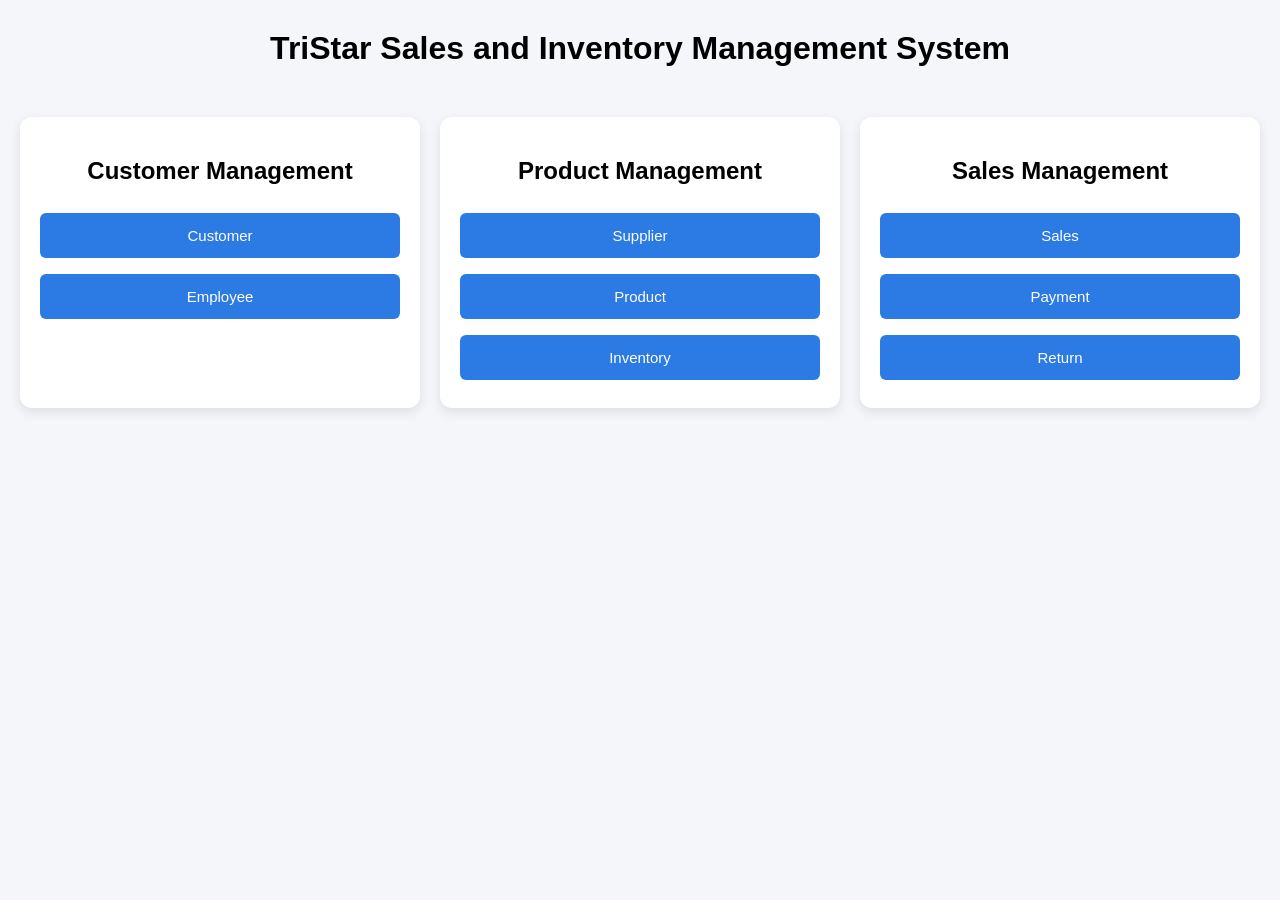
<file: index.html>
<!DOCTYPE html>
<html>
<head>
<title>TriStar Sales and Inventory System</title>
<link rel="stylesheet" href="style.css">
</head>

<body>

<h1>TriStar Sales and Inventory Management System</h1>

<div class="dashboard">

    <div class="card">
        <h2>Customer Management</h2>
        <button onclick="location.href='customer.html'">Customer</button>
        <button onclick="location.href='employee.html'">Employee</button>
    </div>

    <div class="card">
        <h2>Product Management</h2>
        <button onclick="location.href='supplier.html'">Supplier</button>
        <button onclick="location.href='product.html'">Product</button>
        <button onclick="location.href='inventory.html'">Inventory</button>
    </div>

    <div class="card">
        <h2>Sales Management</h2>
        <button onclick="location.href='sales.html'">Sales</button>
        <button onclick="location.href='payment.html'">Payment</button>
        <button onclick="location.href='return.html'">Return</button>
    </div>

</div>

</body>
</html>
</file>
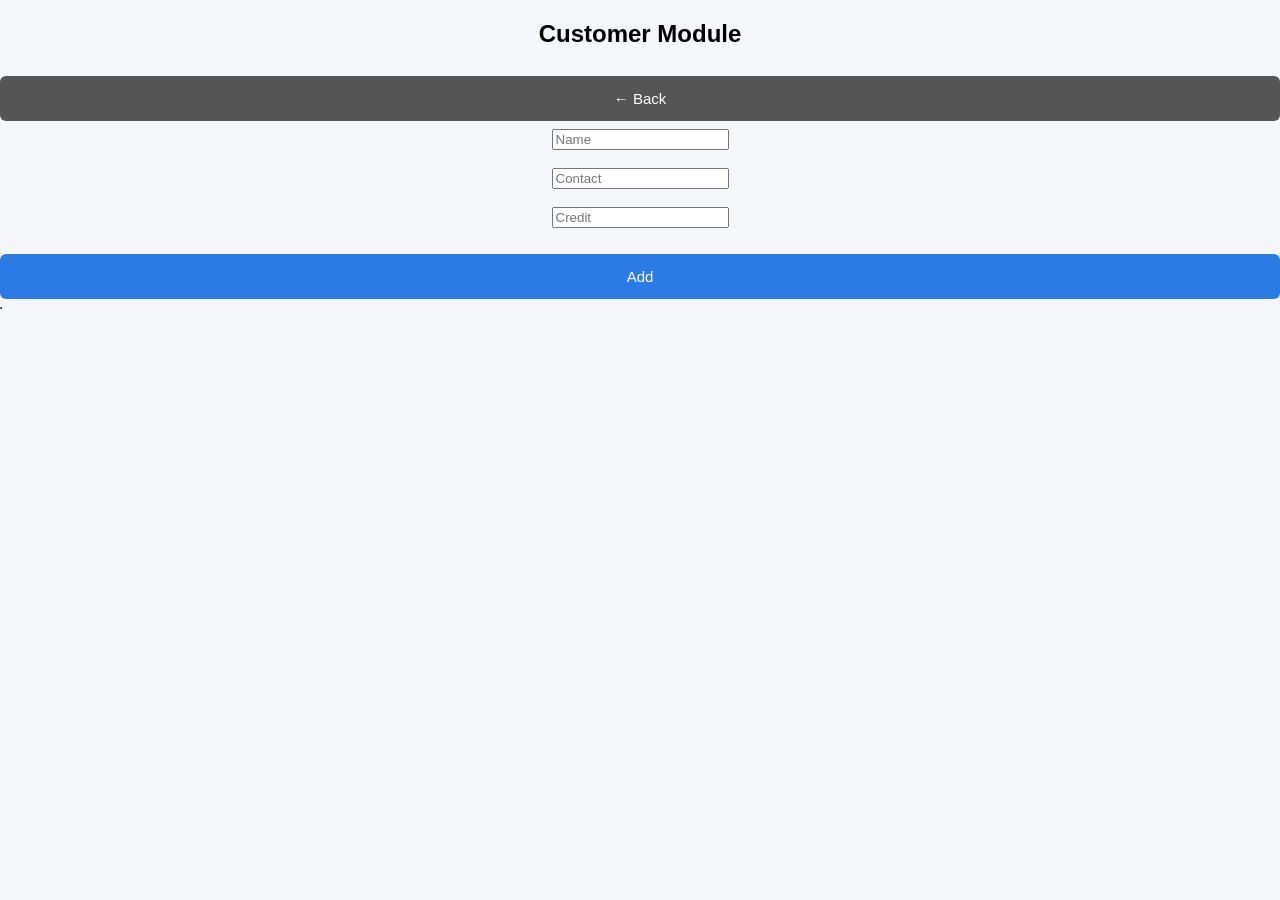
<file: customer.html>
<!DOCTYPE html>
<html>
<head>
<link rel="stylesheet" href="style.css">
</head>
<body>

<h2>Customer Module</h2>

<button class="back-btn" onclick="location.href='index.html'">← Back</button>

<form onsubmit="addCustomer(event)">
<input id="name" placeholder="Name"><br><br>
<input id="contact" placeholder="Contact"><br><br>
<input id="credit" placeholder="Credit"><br><br>
<button>Add</button>
</form>

<table border="1">
<tbody id="table"></tbody>
</table>

<script src="core.js"></script>
<script>

function load(){
let data = getData("customer")
let table = document.getElementById("table")
table.innerHTML=""

data.forEach(d=>{
table.innerHTML+=`
<tr>
<td>${d.CustomerID}</td>
<td>${d.Name}</td>
<td>${d.ContactInfo}</td>
<td>${d.CreditStatus}</td>
<td><button onclick="del(${d.CustomerID})">Delete</button></td>
</tr>`
})
}

function addCustomer(e){
e.preventDefault()

let data = getData("customer")

data.push({
CustomerID: generateID(data,"CustomerID"),
Name: name.value,
ContactInfo: contact.value,
CreditStatus: credit.value
})

saveData("customer",data)
load()
}

function del(id){
let data = getData("customer").filter(d=>d.CustomerID!=id)
saveData("customer",data)
load()
}

load()

</script>
</body>
</html>
</file>
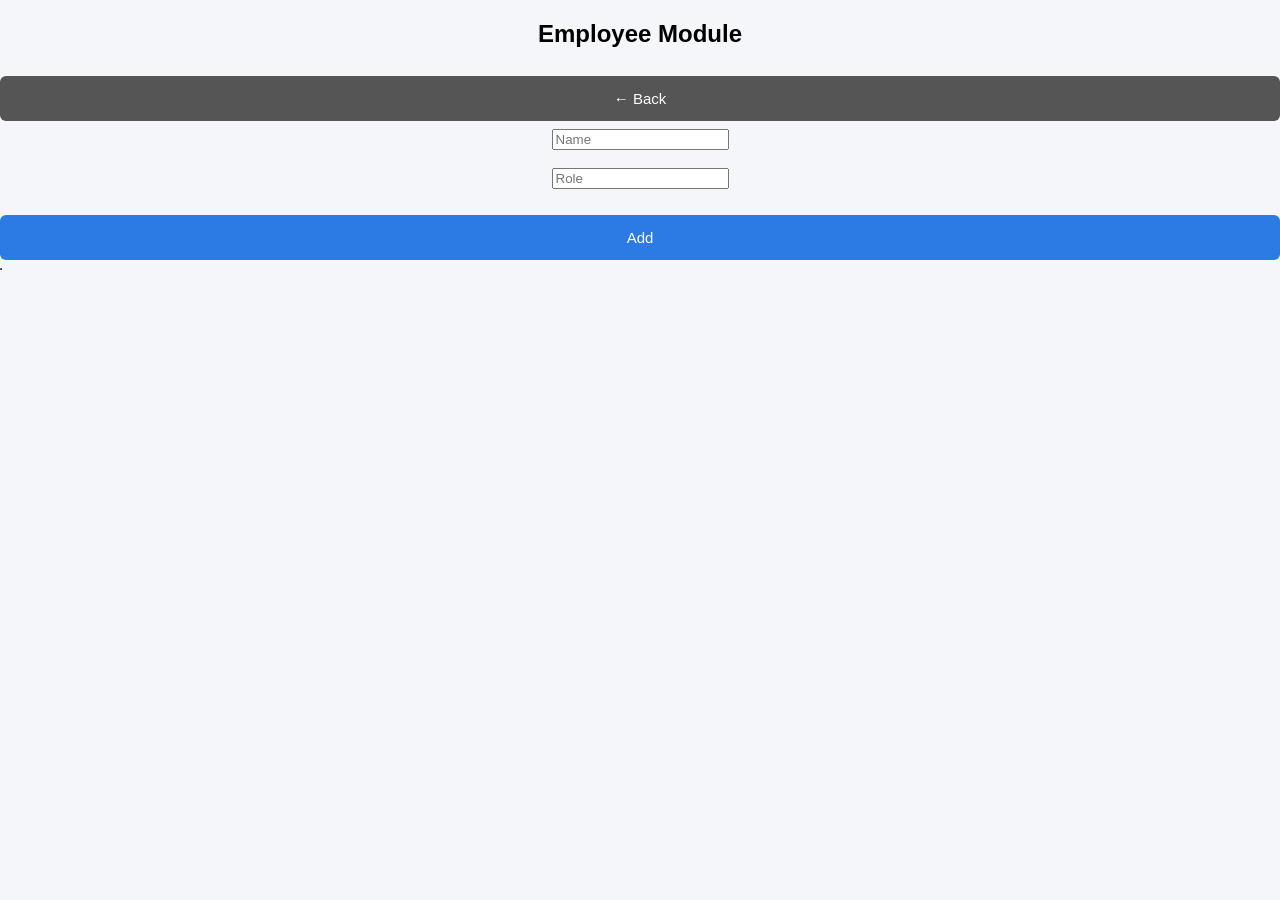
<file: employee.html>
<!DOCTYPE html>
<html>
<head>
<link rel="stylesheet" href="style.css">
</head>
<body>

<h2>Employee Module</h2>
<button class="back-btn" onclick="location.href='index.html'">← Back</button>

<form onsubmit="addEmployee(event)">
<input id="name" placeholder="Name"><br><br>
<input id="role" placeholder="Role"><br><br>
<button>Add</button>
</form>

<table border="1">
<tbody id="table"></tbody>
</table>

<script src="core.js"></script>
<script>
function load(){
let data = getData("employee")
table.innerHTML=""

data.forEach(d=>{
table.innerHTML+=`
<tr>
<td>${d.EmployeeID}</td>
<td>${d.Name}</td>
<td>${d.Role}</td>
<td><button onclick="del(${d.EmployeeID})">Delete</button></td>
</tr>`
})
}

function addEmployee(e){
e.preventDefault()
let data = getData("employee")

data.push({
EmployeeID: generateID(data,"EmployeeID"),
Name: name.value,
Role: role.value
})

saveData("employee",data)
load()
}

function del(id){
saveData("employee", getData("employee").filter(d=>d.EmployeeID!=id))
load()
}

load()
</script>

</body>
</html>
</file>
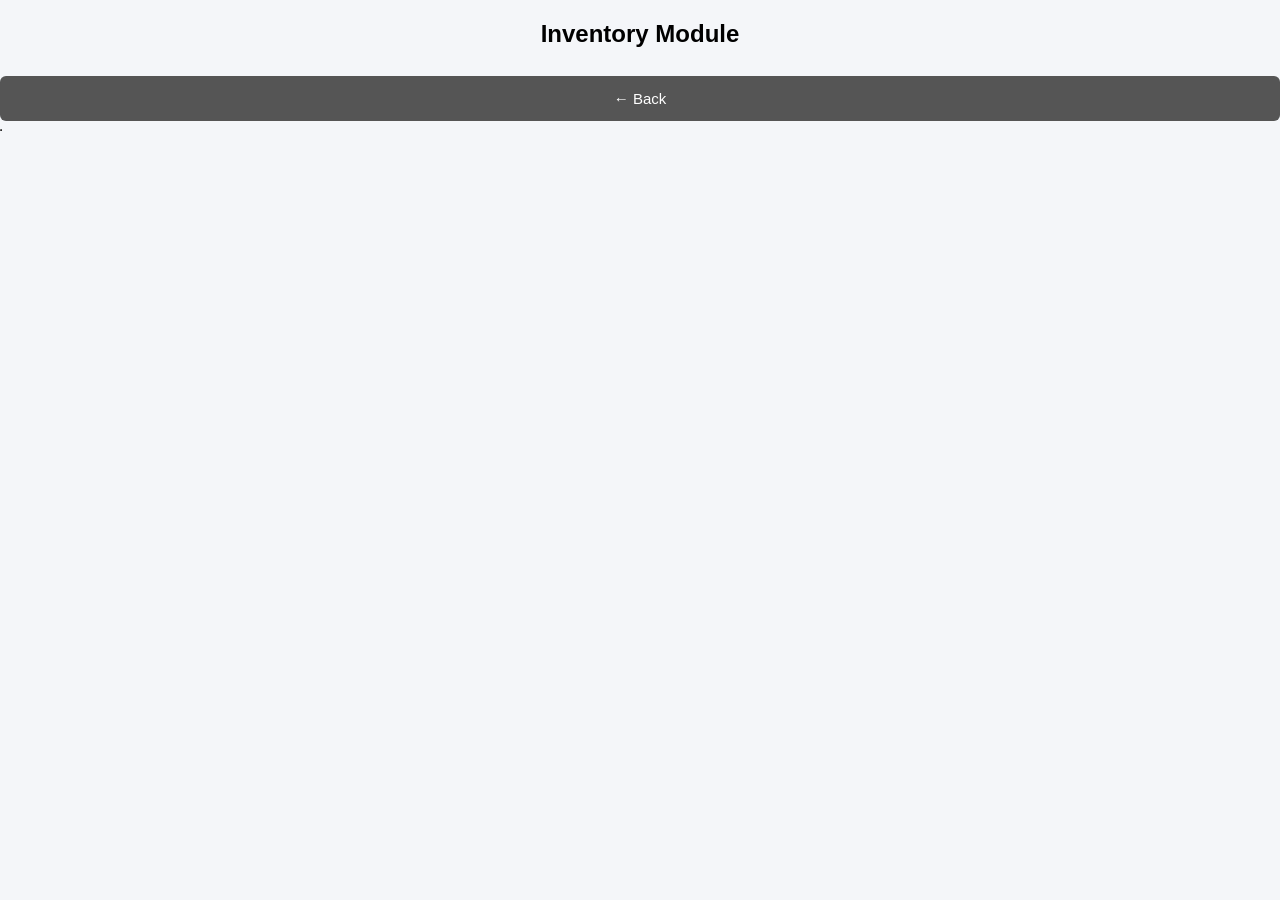
<file: inventory.html>
<!DOCTYPE html>
<html>
<head>
<link rel="stylesheet" href="style.css">
</head>
<body>

<h2>Inventory Module</h2>
<button class="back-btn" onclick="location.href='index.html'">← Back</button>

<table border="1">
<tbody id="table"></tbody>
</table>

<script src="core.js"></script>
<script>
function load(){
let inventory = getData("inventory")
let products = getData("product")

table.innerHTML=""

inventory.forEach(inv=>{
let product = products.find(p=>p.ProductID==inv.ProductID)

table.innerHTML+=`
<tr>
<td>${inv.InventoryID}</td>
<td>${product ? product.Name : "N/A"}</td>
<td>${inv.QuantityInStock}</td>
<td>
<button onclick="add(${inv.InventoryID})">➕</button>
<button onclick="minus(${inv.InventoryID})">➖</button>
</td>
<td><button onclick="del(${inv.InventoryID})">Delete</button></td>
</tr>`
})
}

function add(id){
let data = getData("inventory")
data.find(d=>d.InventoryID==id).QuantityInStock++
saveData("inventory",data)
load()
}

function minus(id){
let data = getData("inventory")
let item = data.find(d=>d.InventoryID==id)
if(item.QuantityInStock>0) item.QuantityInStock--
saveData("inventory",data)
load()
}

function del(id){
let inventory = getData("inventory")
let item = inventory.find(i=>i.InventoryID==id)

saveData("inventory", inventory.filter(i=>i.InventoryID!=id))
saveData("product", getData("product").filter(p=>p.ProductID!=item.ProductID))

load()
}

load()
</script>

</body>
</html>
</file>
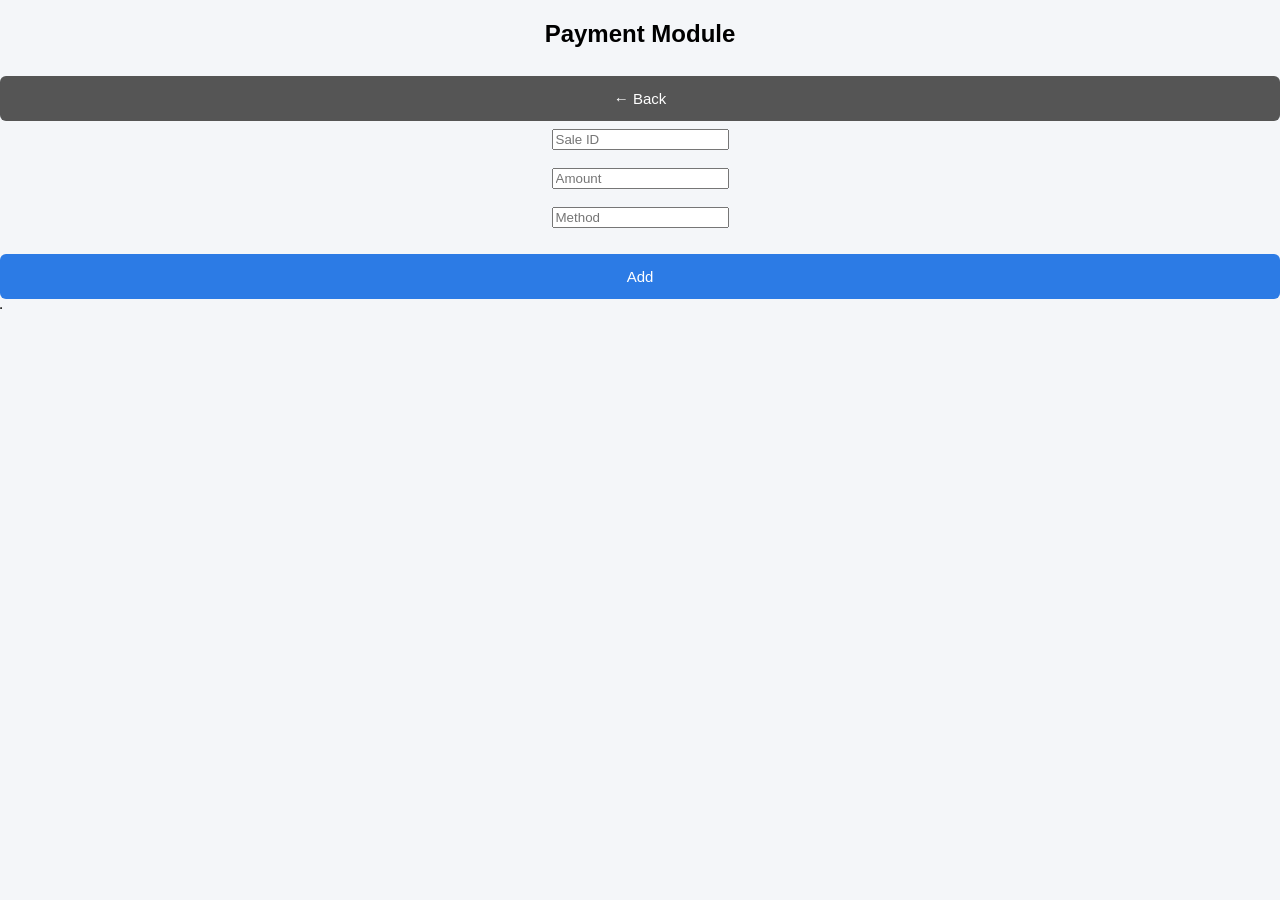
<file: payment.html>
<!DOCTYPE html>
<html>
<head>
<link rel="stylesheet" href="style.css">
</head>
<body>

<h2>Payment Module</h2>
<button class="back-btn" onclick="location.href='index.html'">← Back</button>

<form onsubmit="addPayment(event)">
<input id="sale" placeholder="Sale ID"><br><br>
<input id="amount" placeholder="Amount"><br><br>
<input id="method" placeholder="Method"><br><br>
<button>Add</button>
</form>

<table border="1">
<tbody id="table"></tbody>
</table>

<script src="core.js"></script>
<script>
function load(){
let data = getData("payment")
table.innerHTML=""

data.forEach(d=>{
table.innerHTML+=`
<tr>
<td>${d.PaymentID}</td>
<td>${d.SaleID}</td>
<td>${d.Amount}</td>
<td>${d.Method}</td>
<td><button onclick="del(${d.PaymentID})">Delete</button></td>
</tr>`
})
}

function addPayment(e){
e.preventDefault()
let data = getData("payment")

data.push({
PaymentID: generateID(data,"PaymentID"),
SaleID: sale.value,
Amount: amount.value,
Method: method.value
})

saveData("payment",data)
load()
}

function del(id){
saveData("payment", getData("payment").filter(d=>d.PaymentID!=id))
load()
}

load()
</script>

</body>
</html>
</file>
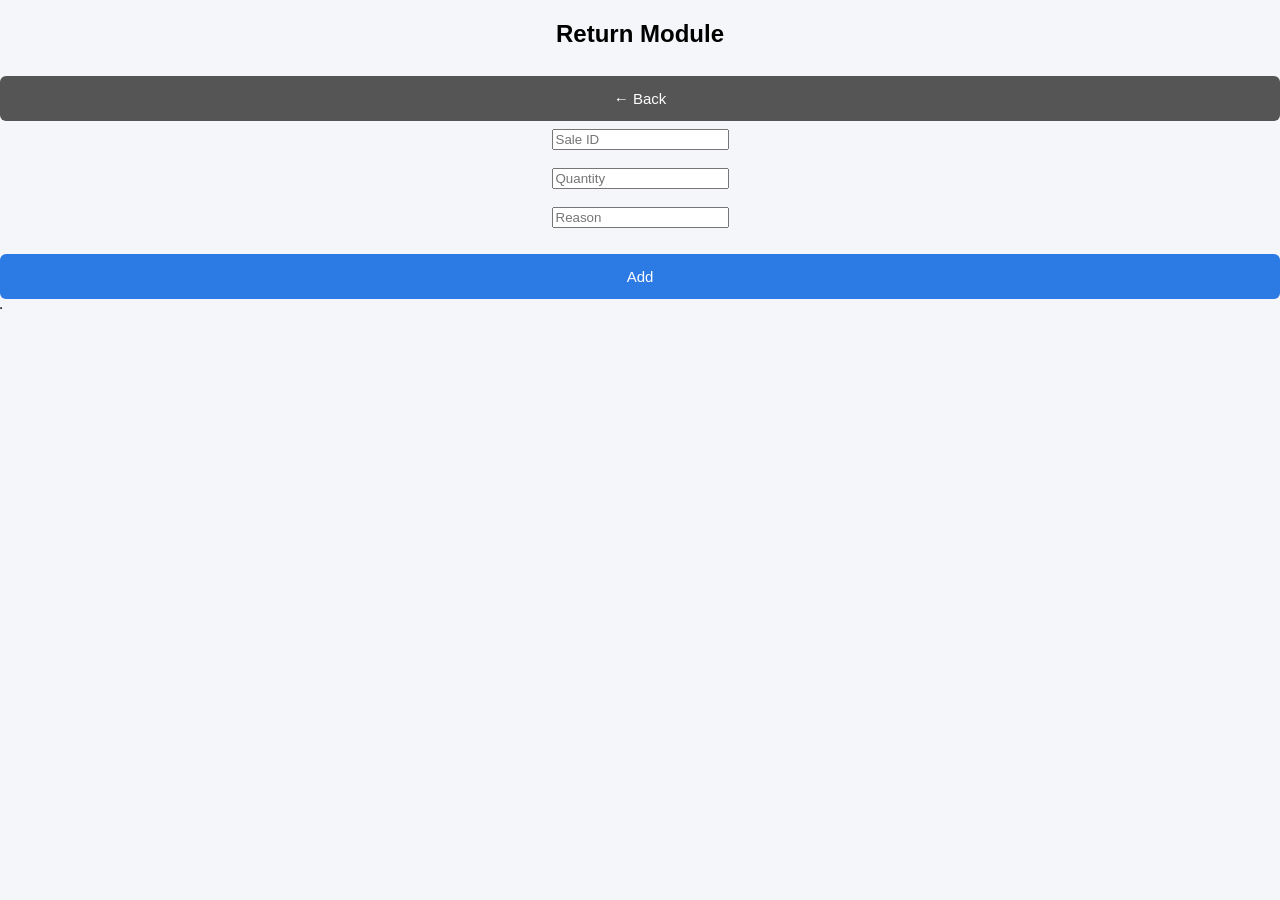
<file: return.html>
<!DOCTYPE html>
<html>
<head>
<link rel="stylesheet" href="style.css">
</head>
<body>

<h2>Return Module</h2>
<button class="back-btn" onclick="location.href='index.html'">← Back</button>

<form onsubmit="addReturn(event)">
<input id="sale" placeholder="Sale ID"><br><br>
<input id="qty" placeholder="Quantity"><br><br>
<input id="reason" placeholder="Reason"><br><br>
<button>Add</button>
</form>

<table border="1">
<tbody id="table"></tbody>
</table>

<script src="core.js"></script>
<script>
function load(){
let data = getData("returntable")
table.innerHTML=""

data.forEach(d=>{
table.innerHTML+=`
<tr>
<td>${d.ReturnID}</td>
<td>${d.SaleID}</td>
<td>${d.Quantity}</td>
<td>${d.Reason}</td>
<td><button onclick="del(${d.ReturnID})">Delete</button></td>
</tr>`
})
}

function addReturn(e){
e.preventDefault()
let data = getData("returntable")

data.push({
ReturnID: generateID(data,"ReturnID"),
SaleID: sale.value,
Quantity: qty.value,
Reason: reason.value
})

saveData("returntable",data)
load()
}

function del(id){
saveData("returntable", getData("returntable").filter(d=>d.ReturnID!=id))
load()
}

load()
</script>

</body>
</html>
</file>
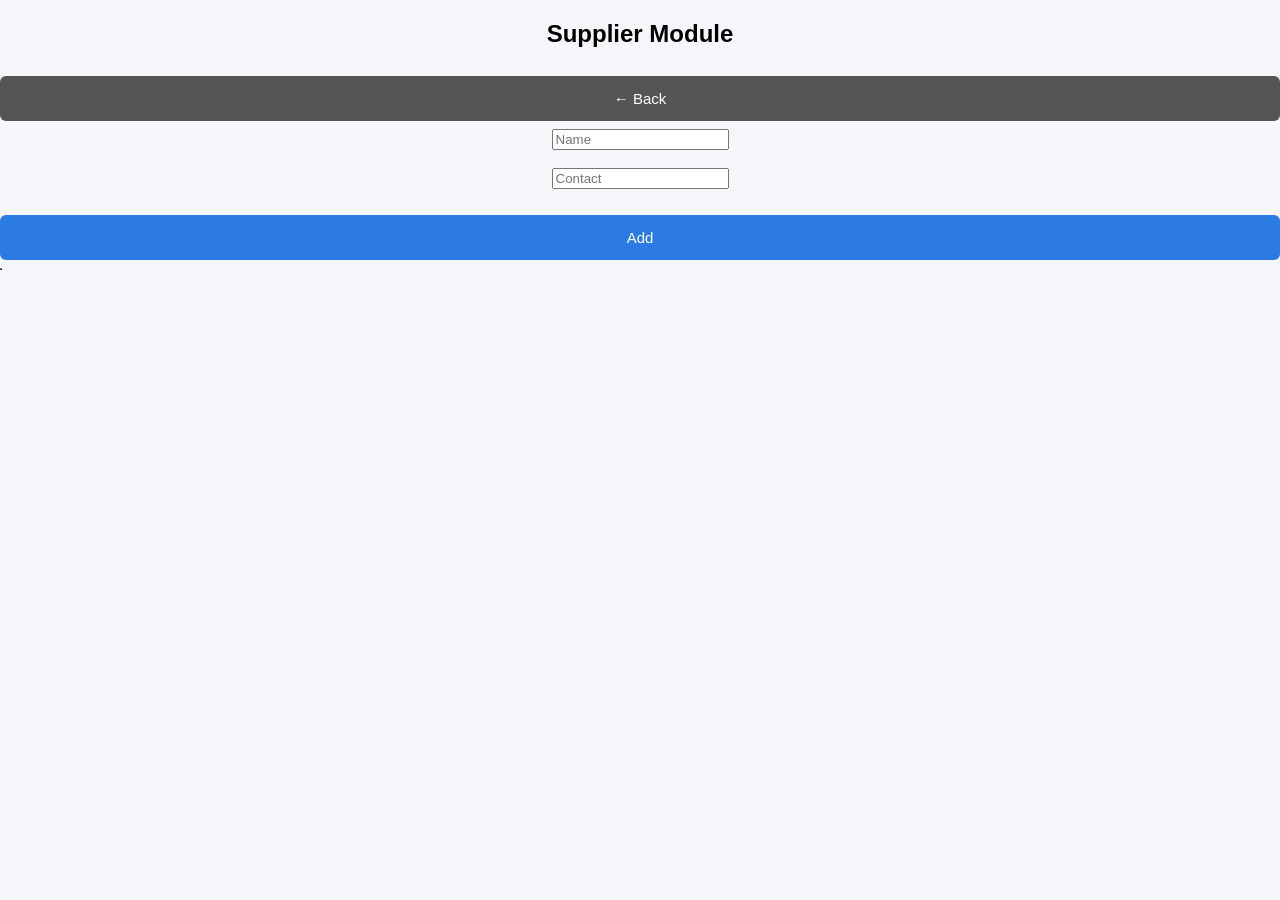
<file: supplier.html>
<!DOCTYPE html>
<html>
<head>
<link rel="stylesheet" href="style.css">
</head>
<body>

<h2>Supplier Module</h2>
<button class="back-btn" onclick="location.href='index.html'">← Back</button>

<form onsubmit="addSupplier(event)">
<input id="name" placeholder="Name"><br><br>
<input id="contact" placeholder="Contact"><br><br>
<button>Add</button>
</form>

<table border="1">
<tbody id="table"></tbody>
</table>

<script src="core.js"></script>
<script>
function load(){
let data = getData("supplier")
table.innerHTML=""

data.forEach(d=>{
table.innerHTML+=`
<tr>
<td>${d.SupplierID}</td>
<td>${d.Name}</td>
<td>${d.ContactInfo}</td>
<td><button onclick="del(${d.SupplierID})">Delete</button></td>
</tr>`
})
}

function addSupplier(e){
e.preventDefault()
let data = getData("supplier")

data.push({
SupplierID: generateID(data,"SupplierID"),
Name: name.value,
ContactInfo: contact.value
})

saveData("supplier",data)
load()
}

function del(id){
saveData("supplier", getData("supplier").filter(d=>d.SupplierID!=id))
load()
}

load()
</script>

</body>
</html>
</file>
<file: style.css>
body{
    font-family: Arial;
    background:#f4f6f9;
    margin:0;
    text-align:center;
}

h1{
    margin:30px 0;
}

/* DASHBOARD GRID */
.dashboard{
    display:grid;
    grid-template-columns: repeat(auto-fit, minmax(280px, 1fr));
    gap:20px;
    padding:20px;
}

/* CARDS */
.card{
    background:white;
    padding:20px;
    border-radius:12px;
    box-shadow:0 4px 12px rgba(0,0,0,0.1);
}

/* BUTTONS */
button{
    width:100%;
    height:45px;
    margin:8px 0;
    font-size:15px;
    border:none;
    border-radius:6px;
    background:#2c7be5;
    color:white;
    cursor:pointer;
    transition:0.2s;
}

button:hover{
    background:#1a5bbf;
    transform:translateY(-2px);
}

/* BACK BUTTON */
.back-btn{
    background:#555;
}
</file>
